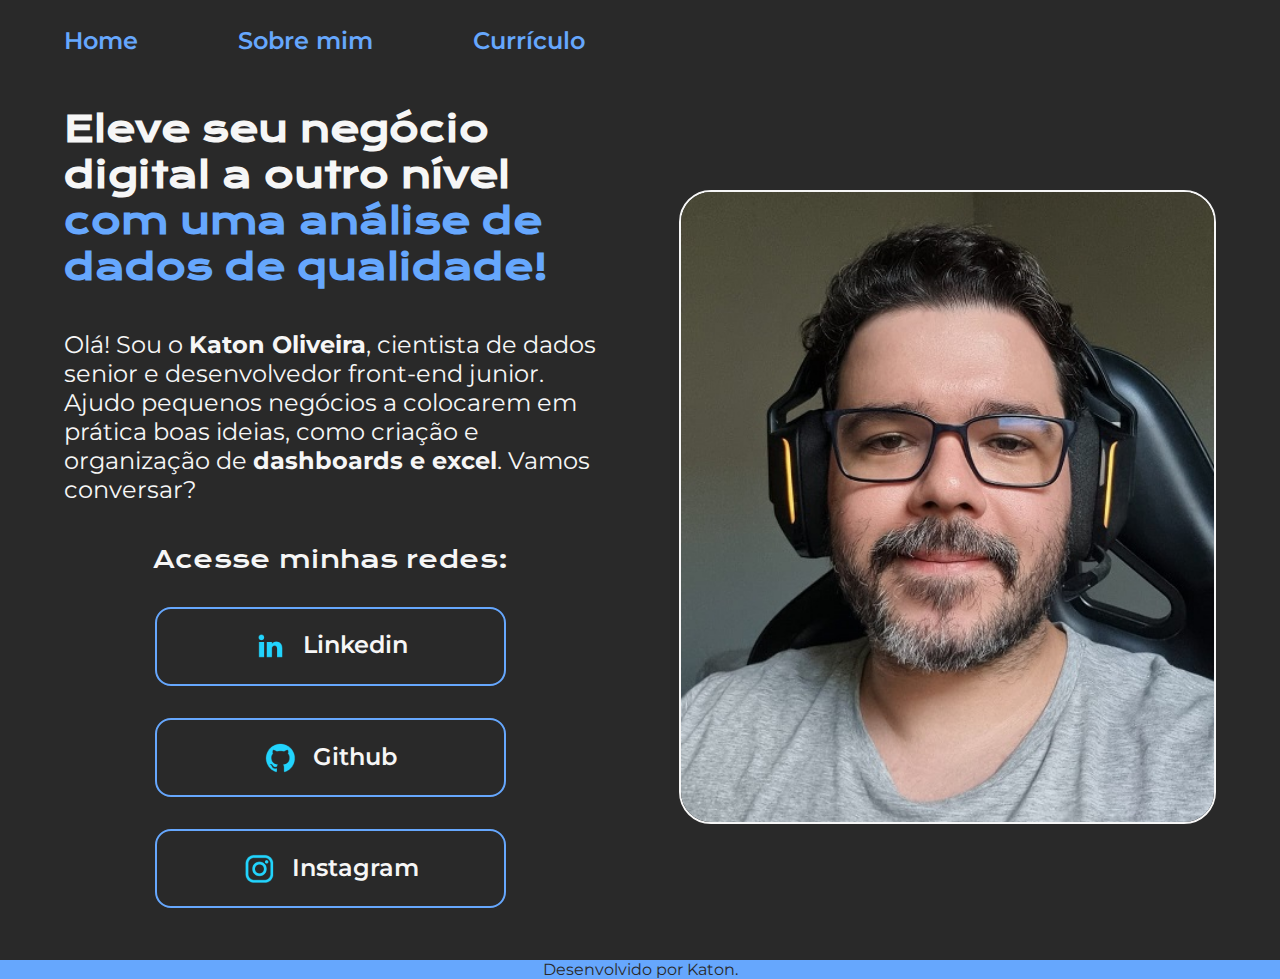
<file: index.html>
<!DOCTYPE html>
<html lang="pt-br">
<head>
    <meta charset="UTF-8">
    <meta http-equiv="X-UA-Compatible" content="IE=edge">
    <meta name="viewport" content="width=device-width, initial-scale=1.0">
    <title>Portfolio</title>
    <link rel="stylesheet" href="./styles/style.css">
</head>
<body>
    <header class="cabecalho">
        <nav class="cabecalho__menu">
            <a class="cabecalho__menu__link" href="index.html">Home</a>
            <a class="cabecalho__menu__link" href="about.html">Sobre mim</a>
            <a class="cabecalho__menu__link" href="curriculo.html">Currículo</a>
        </nav>
    </header>
    <main class="apresentacao">
        <section class="apresentacao__conteudo">
            <h1 class="apresentacao__conteudo__titulo">Eleve seu negócio digital a outro nível <strong class="titulo-destaque">com uma análise de dados de qualidade!</strong></h1>
            <p class="apresentacao__conteudo__texto">Olá! Sou o <strong class="paragrafo-destaque">Katon Oliveira</strong>, cientista de dados senior e desenvolvedor front-end junior. Ajudo pequenos negócios a colocarem em prática boas ideias, como criação e organização de <strong class="paragrafo-destaque-2">dashboards e excel</strong>. <span>Vamos conversar?</span></p>
            <div class="apresentacao__links">
                <h2 class="apresentacao__links__subtitulo">Acesse minhas redes:</h2>
                <a class="apresentacao__links__navegacao" href="https://www.linkedin.com/in/katonof/">
                    <img src="./assets/linkedin.png">
                    Linkedin</a>
                <a class="apresentacao__links__navegacao" href="https://github.com/katonof/">
                    <img src="./assets/github.png">
                    Github</a>
                <a class="apresentacao__links__navegacao" href="https://instagram.com/katonof/">
                        <img src="./assets/instagram.png">
                        Instagram</a>
            </div>
        </section>
        <img class="foto-pessoal" src="./assets/fotopessoal.png" alt="Foto Pessoal">
    </main>
    <footer class="rodape">
        <p>Desenvolvido por Katon.</p>
    </footer>
</body>
</html>
</file>
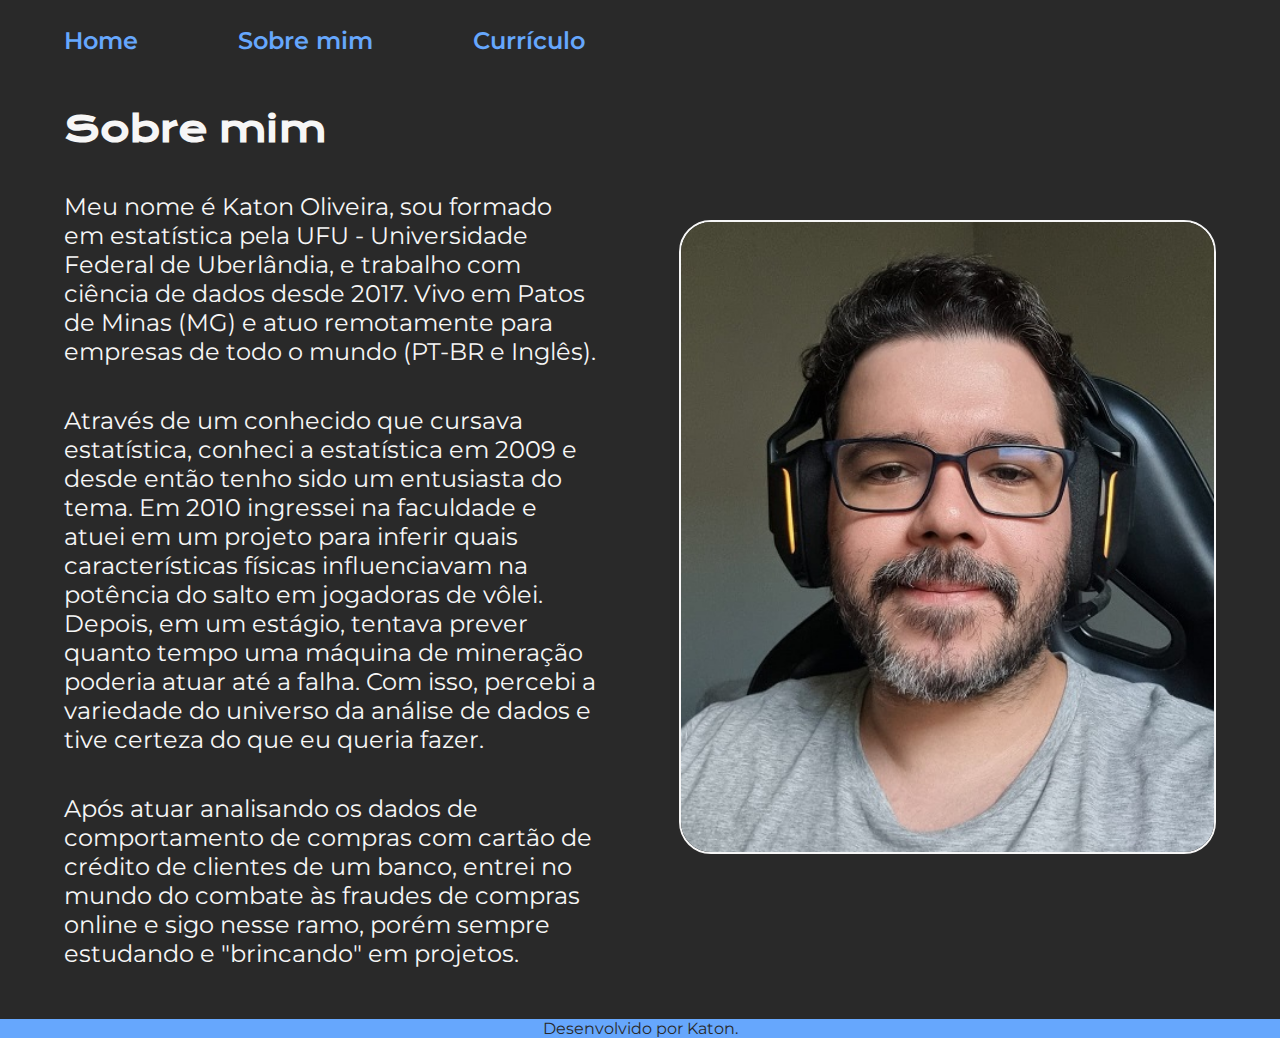
<file: about.html>
<!DOCTYPE html>
<html lang="pt-br">
<head>
    <meta charset="UTF-8">
    <meta name="viewport" content="width=device-width, initial-scale=1.0">
    <title>Sobre mim</title>
    <link rel="stylesheet" href="./styles/style.css">
</head>
<body>
    <header class="cabecalho">
        <nav class="cabecalho__menu">
            <a class="cabecalho__menu__link" href="index.html">Home</a>
            <a class="cabecalho__menu__link" href="about.html">Sobre mim</a>
            <a class="cabecalho__menu__link" href="curriculo.html">Currículo</a>
        </nav>
    </header>
    <main class="apresentacao">
        <section class="apresentacao__conteudo">
            <h1 class="apresentacao__conteudo__titulo">Sobre mim</h1>
            <p class="apresentacao__conteudo__texto">Meu nome é Katon Oliveira, sou formado em estatística pela UFU - Universidade Federal de Uberlândia, e trabalho com ciência de dados desde 2017. Vivo em Patos de Minas (MG) e atuo remotamente para empresas de todo o mundo (PT-BR e Inglês).</p>
            <p class="apresentacao__conteudo__texto">Através de um conhecido que cursava estatística, conheci a estatística em 2009 e desde então tenho sido um entusiasta do tema. Em 2010 ingressei na faculdade e atuei em um projeto para inferir quais características físicas influenciavam na potência do salto em jogadoras de vôlei. Depois, em um estágio, tentava prever quanto tempo uma máquina de mineração poderia atuar até a falha. Com isso, percebi a variedade do universo da análise de dados e tive certeza do que eu queria fazer.
            </p>
            <p class="apresentacao__conteudo__texto">Após atuar analisando os dados de comportamento de compras com cartão de crédito de clientes de um banco, entrei no mundo do combate às fraudes de compras online e sigo nesse ramo, porém sempre estudando e "brincando" em projetos.
            </p>
        </section>
        <img class="foto-pessoal" src="./assets/fotopessoal.png" alt="Foto Pessoal">
    </main>
    <footer class="rodape">
        <p>Desenvolvido por Katon.</p>
    </footer>
</body>
</html>
</file>
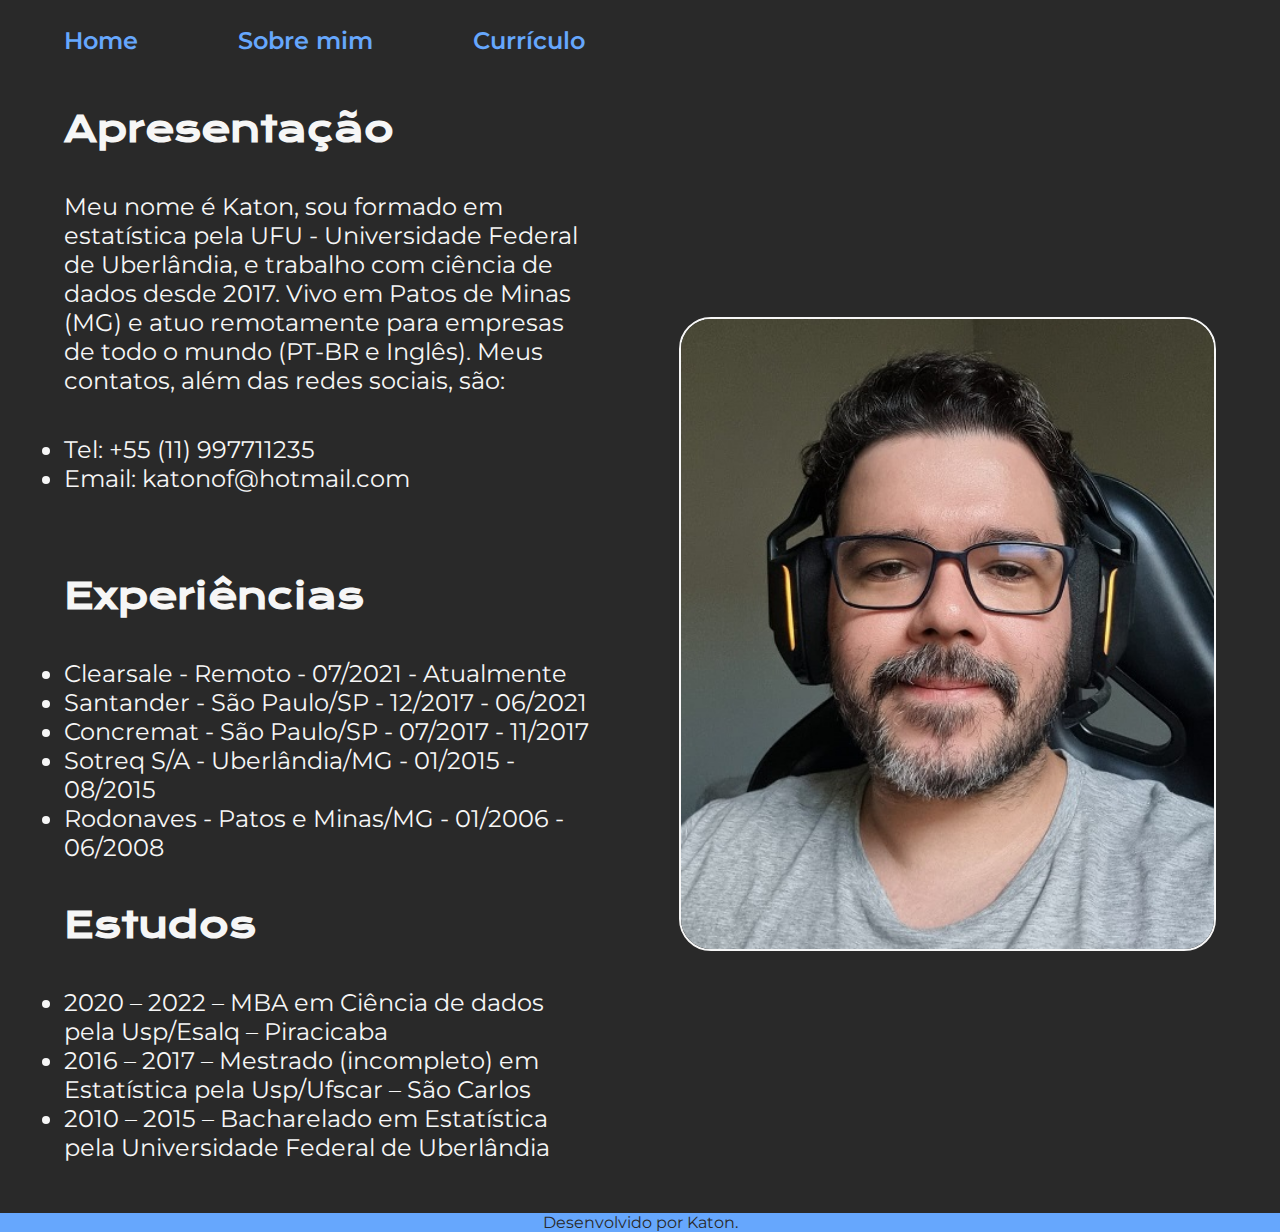
<file: curriculo.html>
<!DOCTYPE html>
<html lang="pt-br">
<head>
    <meta charset="UTF-8">
    <meta name="viewport" content="width=device-width, initial-scale=1.0">
    <title>Sobre mim</title>
    <link rel="stylesheet" href="./styles/style.css">
</head>
<body>
    <header class="cabecalho">
        <nav class="cabecalho__menu">
            <a class="cabecalho__menu__link" href="index.html">Home</a>
            <a class="cabecalho__menu__link" href="about.html">Sobre mim</a>
            <a class="cabecalho__menu__link" href="curriculo.html">Currículo</a>
        </nav>
    </header>
    <main class="apresentacao">
        <section class="apresentacao__conteudo">
            <h1 class="apresentacao__conteudo__titulo">Apresentação</h1>
            <p class="apresentacao__conteudo__texto">
                Meu nome é Katon, sou formado em estatística pela UFU - Universidade Federal de Uberlândia, e trabalho com ciência de dados desde 2017. Vivo em Patos de Minas (MG) e atuo remotamente para empresas de todo o mundo (PT-BR e Inglês). Meus contatos, além das redes sociais, são:
                <ul class="apresentacao__conteudo__texto">
                    <li> Tel: +55 (11) 997711235 </li>
                    <li> Email: katonof@hotmail.com </li>
                </ul>
            </p>
            <h2 class="apresentacao__conteudo__titulo">Experiências</h2>
            <div class="apresentacao__conteudo__texto">
            <ul class="apresentacao__conteudo__texto">
                <li> Clearsale - Remoto - 07/2021 - Atualmente </li>
                <li> Santander - São Paulo/SP - 12/2017 - 06/2021 </li>
                <li> Concremat  - São Paulo/SP - 07/2017 - 11/2017 </li>
                <li> Sotreq S/A - Uberlândia/MG - 01/2015 - 08/2015 </li>
                <li> Rodonaves - Patos e Minas/MG - 01/2006 - 06/2008 </li>
            </ul>
            </div>
            <h2 class="apresentacao__conteudo__titulo">Estudos</h2>
            <div class="apresentacao__conteudo__texto">
            <ul class="apresentacao__conteudo__texto">
                <li> 2020 – 2022 – MBA em Ciência de dados pela Usp/Esalq – Piracicaba</li>
                <li> 2016 – 2017 – Mestrado (incompleto) em Estatística pela Usp/Ufscar – São Carlos</li>
                <li> 2010 – 2015 – Bacharelado em Estatística pela Universidade Federal de Uberlândia</li>
            </ul>
            </div>    
        </section>
        <img class="foto-pessoal" src="./assets/fotopessoal.png" alt="Foto Pessoal">
    </main> 
    <footer class="rodape">
        <p>Desenvolvido por Katon.</p>
    </footer>
</body>
</html>
</file>
<file: styles/style.css>
@import url('https://fonts.googleapis.com/css2?family=Krona+One&family=Montserrat:ital@0;1&display=swap');

:root {
    --cor-primaria: #292929;
    --cor-secundaria: #F6F6F6;
    --cor-terciaria: #66a7fd;
    --cor-cabecalho-hover: #007bff;
    --cor-link-hover-primaria: #3a3a3a;
    --cor-link-hover-secundaria: #a3cbff;

    --fonte-principal: "Krona One", sans-serif;
    --fonte-secundaria: "Montserrat", sans-serif;
}

* {
    margin: 0;
    padding: 0;
}

body {
    box-sizing: border-box;
    background-color: var(--cor-primaria);
    color: var(--cor-secundaria);
}

.cabecalho {
    padding: 2% 0 0 5%;
}

.cabecalho__menu {
    display: flex;
    gap: 6.25rem;
}

.cabecalho__menu__link {
    font-family: var(--fonte-secundaria);
    font-size: 1.5rem;
    font-weight: 600;
    color: var(--cor-terciaria);
    text-decoration: none;
}

.cabecalho__menu__link:hover {
    color: var(--cor-cabecalho-hover);
}

.apresentacao {
    padding: 4% 5%;
    display: flex;
    /* flex-wrap: wrap-reverse; */
    align-items: center;
    justify-content: space-between;
    gap: 82px;
}

.apresentacao__conteudo {
    width: 50%;
    display: flex;
    flex-direction: column;
    gap: 2.5rem;
}

.apresentacao__conteudo__titulo {
    font-size: 2.25rem;
    font-family: var(--fonte-principal);
}

.titulo-destaque {
    color: var(--cor-terciaria);
}

.apresentacao__conteudo__texto {
    font-size: 1.5rem;
    font-family: var(--fonte-secundaria);
}

.apresentacao__links {
    display: flex;
    flex-direction: column;
    justify-content: space-between;
    align-items: center;
    gap: 2rem;
}

.apresentacao__links__subtitulo {
    font-family: var(--fonte-principal);
    font-weight: 400;
    font-size: 1.5rem;
}

.apresentacao__links__navegacao {
    display: flex;
    justify-content: center;
    gap: 1rem;
    border: 2px solid var(--cor-terciaria);
    width: 65%;
    text-align: center;
    border-radius: 1rem;
    font-size: 1.5rem;
    font-weight: 600;
    padding: 1.35rem 0;
    text-decoration: none;
    color: var(--cor-secundaria);
    font-family: var(--fonte-secundaria);
}

.apresentacao__links__navegacao:hover {
    cursor: pointer;
    background-color: var(--cor-link-hover-primaria);
    border: 0.13rem solid var(--cor-link-hover-secundaria);
}

.apresentacao__conteudo__texto a{
    text-decoration: none;
    color: var(--cor-secundaria);
}

.foto-pessoal {
    border: 0.13rem solid var(--cor-secundaria);
    border-radius: 2rem;
    display: flex;
    justify-content: center;
    width: 50%;
}
.rodape {
    padding: 0.63;
    color: var(--cor-primaria);
    background-color: var(--cor-terciaria);
    font-family: var(--fonte-secundaria);
    display: flex;
    justify-content: center;
}

@media (max-width: 75rem){ /* condicao pra reordenar os itens da pagina */
    .cabecalho {
        padding: 2% 0 0 2%; /* superior, direito, inferior, esquerdo */        
    }
    .cabecalho__menu {
        justify-content: center;
        gap: 1.5rem;
        font-size: 0.5rem;
    }
    .apresentacao { 
        flex-direction: column-reverse;
        padding: 5%;
    }
    .apresentacao__conteudo {
        width: auto;
    }    
    .apresentacao__links__navegacao {
        width: 50%;
    }
}
</file>
